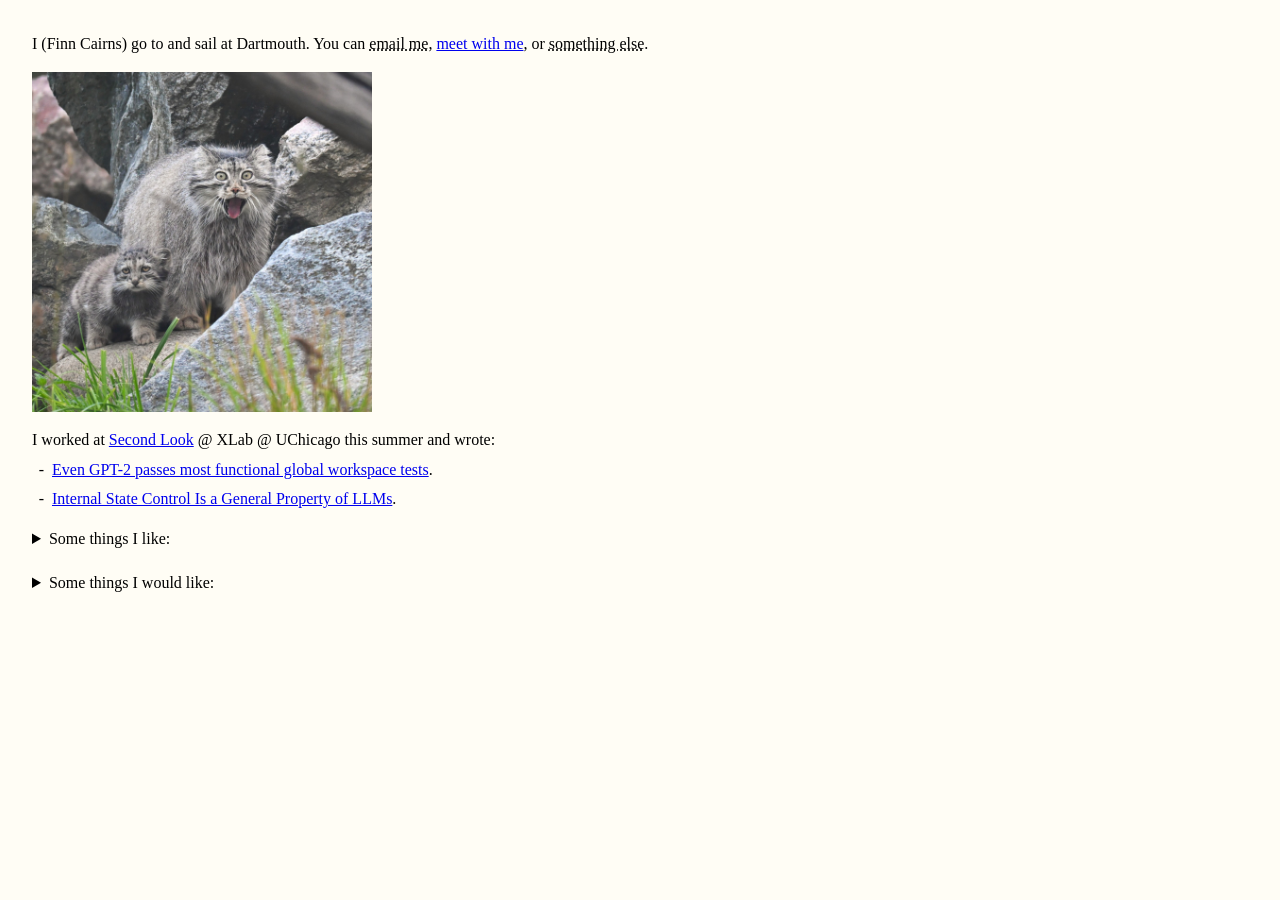
<file: index.html>
<!doctype html>
<html lang="en">

<head>
  <meta charset="utf-8">
  <meta name="viewport" content="width=device-width, initial-scale=1">
  <meta name="robots" content="noindex">
  <title>Finn Cairns</title>
  <link rel="stylesheet" href="style.css">
</head>

<body>

  <p>I (Finn Cairns) go to and sail at Dartmouth.
    <!--I am starting our safety group DAISI (🌼).-->
    You can
    <button class="contact-toggle" id="copy-email" data-email="fjamescairns@gmail.com">email me</button>,
    <a href="https://calendar.app.google/R4cp4x8wp3eGQVZV8">meet with me</a>, or
    <button class="contact-toggle" id="more-toggle">something else</button><span id="more" hidden>find me on
      <a href="https://letterboxd.com/cheeetoo/">letterboxd</a> or
      <a href="https://www.linkedin.com/in/finncairns/">linkedin</a></span>.
  </p>

  <img class="manul" src="img/manul.jpg" alt="A manul yelling, with her kitten.">

  <p class="section-intro">I worked at <a href="https://secondlookresearch.com">Second Look</a> @ XLab @ UChicago this
    summer and wrote:</p>

  <ul class="dashlist">
    <li><a href="https://www.lesswrong.com/posts/GeKveaNdruATcj2Fj">Even GPT-2 passes most functional global workspace tests</a>.</li>
    <li><a href="https://www.lesswrong.com/posts/Dvqmgfeu2KDF7uMkx">Internal State Control Is a General Property of LLMs</a>.</li>
  </ul>

  <details>
    <summary class="section-intro">Some things I like:</summary>

    <ul class="dashlist">
      <li>The golden hour.<sup><button class="note-toggle" data-note="note-golden-hour">1</button></sup>
        <div class="note" id="note-golden-hour" hidden>
          <p>I get a reminder of it that consistently makes me very happy and I think it might make you happy too!</p>
          <p>If you have an iPhone you can get reminded by doing this:</p>
          <ol>
            <li>Open the Shortcuts app → Automations and click "+"</li>
            <li>Time of Day → Sunset → 1 hour/30 minutes before → Run Immediately</li>
            <li>Click New Blank Automation → search Show Notification → e.g. "Golden Hour!!"</li>
            <li>Click Done</li>
          </ol>
        </div>
      </li>
      <li><a href="https://www.youtube.com/watch?v=PdWTxJYNjcM">Box of Rain</a>.<sup><button class="note-toggle" data-note="note-box-of-rain">2</button></sup>
        <div class="note" id="note-box-of-rain" hidden>
          <p>I like <a href="https://www.youtube.com/watch?v=OBFhHNlrM3o">this live one</a> too!</p>
          <p>I enjoy the rest of the album as well, especially Ripple, Till the Morning Comes, and Sugar Magnolia (the studio version
            feels much different and much cozier/warmer than any live version I have heard, but I love many of those as well!).</p>
        </div>
      </li>
      <!--<li>All the people around me.</li>-->
      <!--<li>My <a href="https://www.artic.edu/artworks/20701/waterloo-bridge-sunlight-effect">new</a>
        <a href="https://www.artic.edu/artworks/64818/stacks-of-wheat-end-of-summer">desktop</a>
        <a href="https://www.artic.edu/artworks/81545/stacks-of-wheat-sunset-snow-effect">wallpapers</a>.
      </li>-->
      <li>Cans of garbanzo beans.</li>
      <li><a href="https://letterboxd.com/film/magnolia/"><img src="img/posters/magnolia.png" alt="Magnolia" height="170"></a></li>
    </ul>
  </details>

  <details>
    <summary class="section-intro">Some things I would like:</summary>

    <ul class="dashlist">
      <li>An ability to do good research.</li>
      <li>A greater sense of urgency.</li>
      <li>Something like these
        <img class="manul" src="img/c.png">
        and also more of these (again)
        <img class="manul" src="img/a.png">
        but think I mostly have these now (which are still nice!)
        <img class="manul" src="img/b.png">
      </li>
    </ul>
  </details>

  <script src="main.js"></script>
</body>

</html>
</file>
<file: style.css>
body {
  margin: 2rem;
  line-height: 1.5;
  background: #fffdf5;
}

button {
  font: inherit;
  color: inherit;
  background: none;
  border: none;
  padding: 0;
  cursor: pointer;
  -webkit-appearance: none;
  text-decoration-line: underline;
  text-decoration-style: dotted;
}

button:hover {
  text-decoration-style: solid;
}

.note-toggle {
  font-size: 0.75em;
  font-weight: bold;
  color: #0000ee;
  padding: 0 0.1em;
}

summary {
  cursor: pointer;
}

.section-intro {
  margin: 1rem 0 0.25rem;
}

.dashlist {
  list-style: "-  ";
  padding-left: 1.25rem;
  margin: 0;
}

.dashlist li {
  margin: 0.35rem 0;
}

.note {
  max-width: 36rem;
  margin: 0.25rem 0;
  font-size: 0.85rem;
  opacity: 0.8;
}

.note p,
.note ol,
.note li {
  margin: 0;
}

.note p + p {
  margin-top: 0.75em;
}

.note ol {
  padding-left: 1.5em;
}

.manul {
  max-width: 340px;
  width: 100%;
  display: block;
}
</file>
